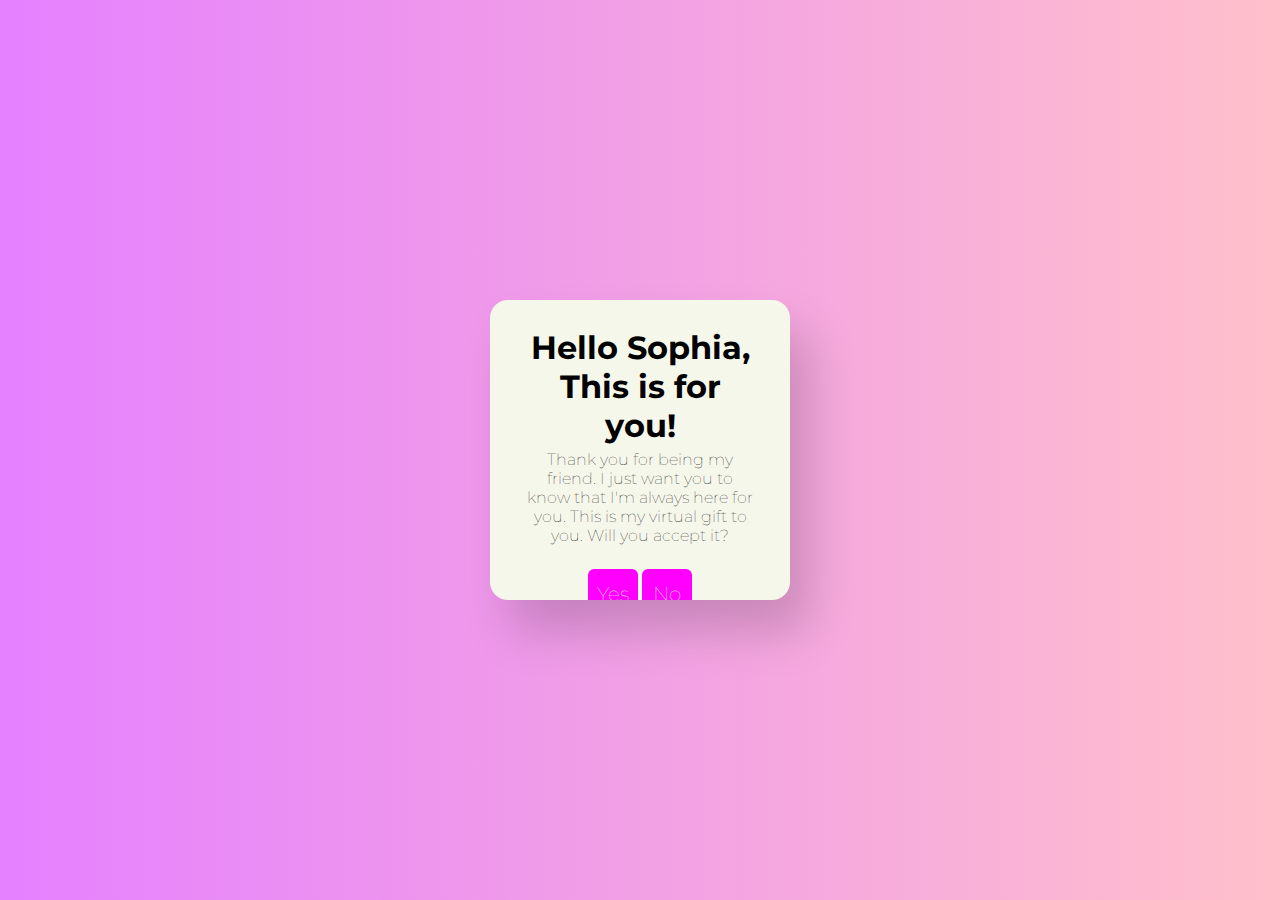
<file: index.html>
<!DOCTYPE html>
<html lang="en">
<head>
    <meta charset="UTF-8">
    <meta http-equiv="X-UA-Compatible" content="IE=edge">
    <meta name="viewport" content="width=], initial-scale=1.0">
    <title>SOPHIA ♡</title>
</head>
<body>
    <div id="questionario" class="questionario">
        <h1>Hello Sophia, This is for you!</h1>
        <p>Thank you for being my friend. I just want you to know that I'm always here for you. This is my virtual gift to you. Will you accept it?</p>
        <br>

        <div class="botoes">
            <button onclick="sim()">Yes</button>
            <button id="btnNao" onclick="desvia()" onmouseover="desvia()">No</button>
        </div>

    </div>
</body>

<style>
    @import url('https://fonts.googleapis.com/css2?family=Montserrat:wght@300;500;600&display=swap');

    *{
        margin: 0;
        padding: 0;
        border: 0;
        outline: none;
        box-sizing: border-box;
        font-family: "Montserrat";
    }

    body{
        height: 100vh;
        display: flex;
        align-items: center;
        justify-content:center;
        background: rgb(2,255,236);
        background: linear-gradient(to right, #e580ff 0%, pink 100%);
        font-family: "Montserrat";
        color: black;
        transition: 0.6s ease-in-out;
    }

    .questionario{
        position: relative;
        width: 300px;
        height: 300px;
        background: #f6f7eb;
        padding: 28px 32px;
        overflow: hidden;
        border-radius: 18px;
        transition: 0.6s ease-out;
        box-shadow: 1.2em 2em 3em rgba(0,0,0,0.175);
    }

    .questionario h1{
        font-weight: bold;
        text-align: center;
        justify-content: center;
    }

    .questionario p{
        padding: 5px;
        font-weight: lighter;
        text-align: center;
    }

    .botoes{
        text-align: center;
    }

    .botoes button{
        width: 50px;
        height: 50px;
        margin: auto;
        cursor: pointer;
        border-radius: 0.3em;
        font-size: 20px;
        transition: 0.3s ease-in-out;
        color: white;
        background-color: fuchsia;
        font-weight: lighter;
    }

    .botoes button:hover{
        color: white;
        font-weight: bold;
        background: rgb(41, 41, 255);
    }
</style>
<script>
    function sim() {
  if (confirm("Press OK to continue!")) {
    window.location.href = "./book/index.html";
  }
}
    function desvia(){
        let btn = document.getElementById("btnNao");
        btn.style.position = 'absolute';
        btn.style.bottom = randomCoordinates(0,80);
        btn.style.left = randomCoordinates(0,80);
    }

    function randomCoordinates(min,max){
        return (Math.random() * (max - min) + min) + "%";
    }
</script>
</html>
</file>
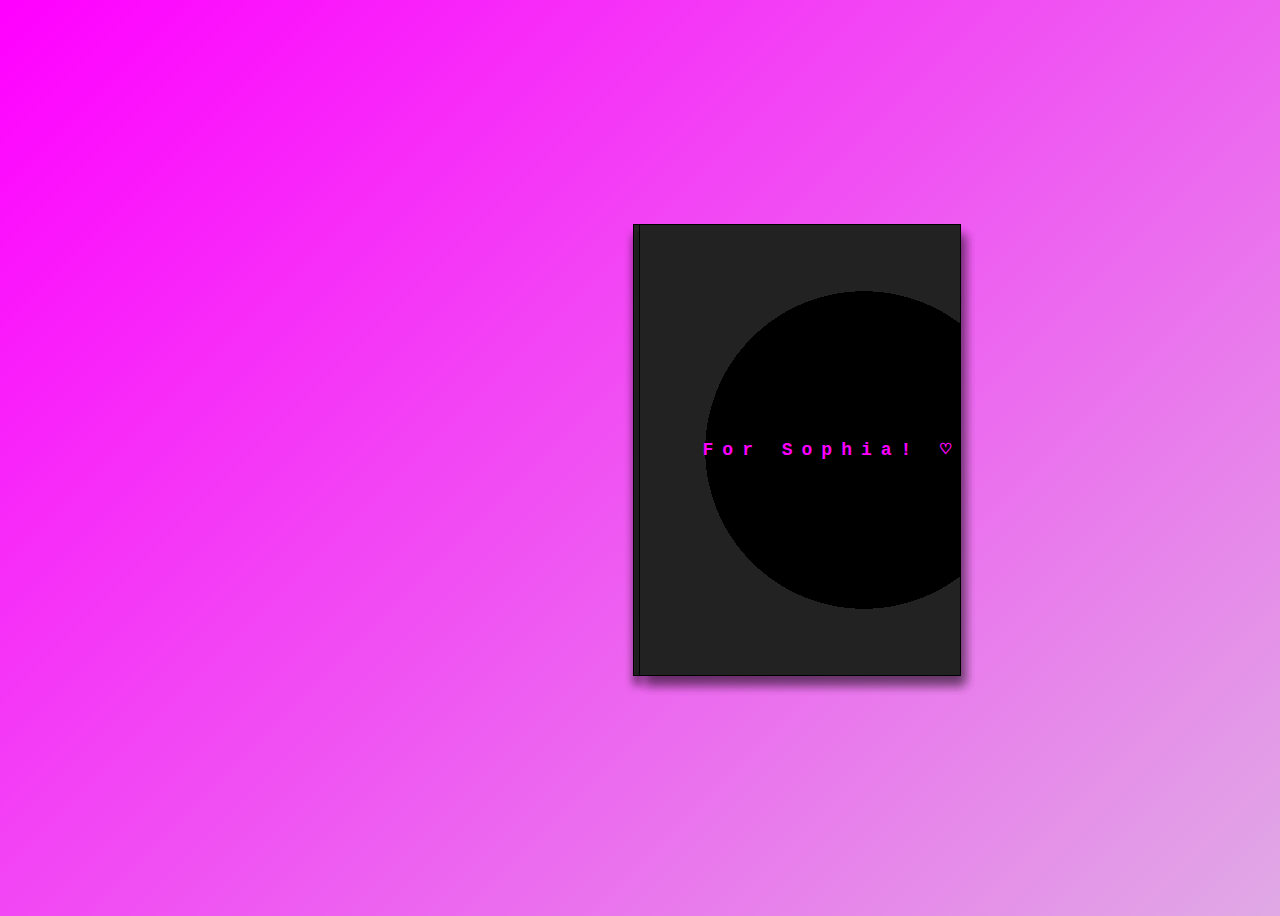
<file: book/index.html>
<!DOCTYPE html>
<html lang="en">
<head>
    <meta charset="UTF-8">
    <meta name="viewport" content="width=device-width, initial-scale=1.0">
    <title>SOPHIA ♡</title>
    <link rel="stylesheet" href="style.css">
</head>
<body>
    <div id="book">
  
        <input type="checkbox" id="five">
        <div id="page5" class="page">
          <img class="front" src="/gifs/3.gif">
          <div class="back">Thankyou!</div>
          <label for="five"></label>
        </div>
        
        <input type="checkbox" id="four">
        <div id="page4" class="page">
          <img class="front" src="/gifs/2.gif">
          <div class="back">Nahuhulog na sayo</div>
          <label for="four"></label>
        </div>
        
        <input type="checkbox" id="three">
        <div id="page3" class="page">
          <img class="front" src="/gifs/1.gif">
          <div class="back">Parang di na to nakakatuwa</div>
          <label for="three"></label>
        </div>
        
        <input type="checkbox" id="two">
        <div id="page2" class="page">
          <div class="front">Napapangiti mo ako</div>
          <div class="back">Kahit 'la ka namang ginagawa</div>
          <label for="two"></label>
        </div>
        
        <input type="checkbox" id="one">
          <div id="page1" class="page">
          <div class="front">For Sophia! ♡</div>
          <img class="back" src="/soph.jpg">
          <label for="one"></label>
        </div>
      </div>

      <audio autoplay>
        <source src="/nahuhulogs.mp3" type="audio/mpeg">
      </audio>
      <script src="main.js"></script>
</body>
</html>
</file>
<file: book/style.css>
#book {
    width:50vw;
    height:50vh;
  /*   outline:1px solid black; */
    position:absolute;
    left:25vw;
    top:25vh;
    perspective:75vw;
  }
  
  #book:before {
    width:1%;
    height:100%;
    background:#222;
    content:'';
    position:absolute;
    left:49%;
    top:0;
    box-shadow:0px 10px 10px rgba(0,0,0,.75);
    outline:1px solid black;
  }
  
  .page {
    width:50%;
    height:100%;
    background:radial-gradient(circle at 0% 100%, #777, #ddd 70%);
    outline:1px solid black;
    box-shadow:5px 10px 10px rgba(0,0,0,.15);
    position:absolute;
    left:50%;
    top:0;
    transition:z-index .01s linear 1s, transform 2s linear;
    transform-origin:0% 50%;
    z-index:5;
    cursor:pointer;
        
    font-family:monospace;
    text-align:center;
    line-height:50vh;
  }
  
  @media only screen and (max-width: 768px) {
    #book {
      width: 80vw;
      height: 80vh;
      left: 10vw;
      top: 10vh;
      perspective: 90vw;
    }
  
    .page {
      width: 90%;
      left: 5%;
    }
  }
  
  .front, .back {
    width:100%;
    height:100%;
    position:absolute;
    top:0;
    left:0;
      
    font-family:monospace;
    text-align:center;
    line-height:50vh;
    
    opacity:0;
    transition:opacity .1s linear 1s;
  }
  .front {
    opacity:1;
  }
  .back {
    transform:scaleX(-1);
  }
  
  input {
    visibility:hidden;
  }
  
  label {
    width:100%;
    height:100%;
    z-index:99;
    position:absolute;
    left:0;
    top:0;
    margin:0;
    padding:0;
  /*   pointer-events:none; */
  /*   visibility:hidden; */
  /*   background:red; */
  }
  
  input:checked + .page {
    transform:rotateY(-180deg); 
  }
  
  input:checked + .page .front {
    opacity:0;  
  }
  input:checked + .page .back {
    opacity:1;  
  }
  
  #five:checked + .page {
    z-index:5;
  }
  #four:checked + .page {
    z-index:4;
  }
  #three:checked + .page {
    z-index:3;
  }
  #two:checked + .page {
    z-index:2;
  }
  #one:checked + .page {
    z-index:1;
  }
  
  body {
    width:100vw;
    height:100vh;
    overflow:hidden;
    background-color:azure;
    background-image:linear-gradient(-45deg, #E0A9E5, fuchsia);
  }
  
  /* interior pages styles */
  #page1 .front {
    font-size:2vh;
    letter-spacing:1vh;
    line-height:50vh;
    font-weight:900;
    text-align:right;
    background:radial-gradient(circle at 70% 50%, black 50%, #222 40%);
    color:magenta;
    animation:cover 10s linear infinite;
  }
  @keyframes cover {
    20% { color:lime }
    40% { color:dodgerblue }
    60% { color:gold }
    80% { color:cyan }
  }
  
  #page1 .back {
    font-size:25vh;
    color:white;
    text-shadow:-10px 0px magenta, 10px 0px cyan;
    background:#222;
    animation:a 3s linear infinite;
  }
  #page2 .front {
    font-size:2vh;
    font-family:serif;
    font-weight:900;
    background: pink;
  animation:L 10s linear infinite;
  }
  
  #page2 .back {
    font-size:2vh;
    font-weight:100;
    font-family:sans-serif;
    background: pink;
    color: black;
    animation:p 5s linear infinite;
  }

  #page3 .front {
    background:#222;
    color:lime;
    font-size:2vh;
    font-weight:900;
    font-family:serif;
    overflow:hidden;
  }
  #page3 .front:before {
    content:'';
    width:100%;
    height:100%;
    position:absolute;
    top:0;
    left:0;
    background-size:.5vh .5vh;
    background-position:-.5vh;
  }
  #page3 .front:after {
    width:100%;
    height:100%;
    position:absolute;
    top:-1px;
    left:-10px;
    color:#222;
  }
  
  #page3 .back {
    background:#222;
    color:white;
    font-size:2vh;
    font-weight:900;
    font-family:serif;
    overflow:hidden;
  }
  
  #page3 .back:before {
    content:'A';
    width:100%;
    height:100%;
    text-align:center;
    line-height:17vh;
    position:absolute;
    left:0;
    top:0;
    transform:scaleY(-1);
    opacity:.25;
    animation:aa 1s linear infinite;
  }

  #page3 .back:after {
    content:'';
    width:100%;
    height:20vh;
    text-align:center;
    position:absolute;
    left:0;
    bottom:-2px;
    background:linear-gradient(to top, #222 50%, transparent);
  }
  
  #page4 {
    overflow:hidden;
    background: pink;
    
  }
  #page4 .front {
    width:25%;
    height:20vh;
    background:gold;
    position:absolute;
    top:15vh;
    left:30%;
    color:transparent;
    mix-blend-mode:multiply;
    animation:b 10s linear infinite;
  }
  
  #page4 .front:before{
    content:'';
    width:200%;
    height:40%;
    background:violet;
    position:absolute;
    top:15%;
    left:-10%;
    border-radius:0 50px 50px 0;
    mix-blend-mode:multiply;
    transform:skewY(10deg);  
  }
  
  #page4 .front:after{
    content:'';
    width:200%;
    height:40%;
    background:cyan;
    position:absolute;
    top:55%;
    left:-10%;
    border-radius:0 50px 50px 0;
    mix-blend-mode:multiply;
    transform:skewY(10deg);
  }
  
  #page4 .back {
    height:calc(100% + 10px);
    background-size: 110px 50vh;
    background-repeat: repeat-x;
    color: black;
    font-size:2vh;
    font-weight:900;
    font-family:serif;  
  }
  
  #page4 .back:before {
    content:'';
    position:absolute;
    top:25%;
    left:40%;
    background:white;
    box-shadow:0 0 2px black;
    width:2.5vh;
    height:5vh;
    border-radius:75% 0 75% 0
  }
  
  #page4 .back:after {
    content:'';
    position:absolute;
    top:24%;
    left:43%;
    background:radial-gradient(circle at 65% 45%, gray 15%, white 15%);
    box-shadow:0 0 2px black;
    width:2vh;
    height:2vh;
    border-radius:75% 75% 0% 75%;
    transform:rotate(-45deg);
  }
  
  #page5 .front {
    color:gold;
    font-size:25vh;
    font-weight:900;
    font-family:serif;
    background:#222;
    text-shadow:24px 24px purple;
    animation:slide 10s linear infinite;
    }
  
  @keyframes slide {
    25% { text-shadow:-24px 24px purple; }
    50% { text-shadow:-24px -24px purple; }
    75% { text-shadow:24px -24px purple; }
    100% { text-shadow:24px 24px purple; }
  }
  
  #page5 .back {
    font-size:2vh;
    letter-spacing:1vh;
    line-height:50vh;
    font-weight:900;
    text-align:left;
    background:radial-gradient(circle at 30% 50%, black 50%, #222 40%);
    color:magenta;
    padding-left:2vh;
    animation:cover 10s linear infinite;
  }
</file>
